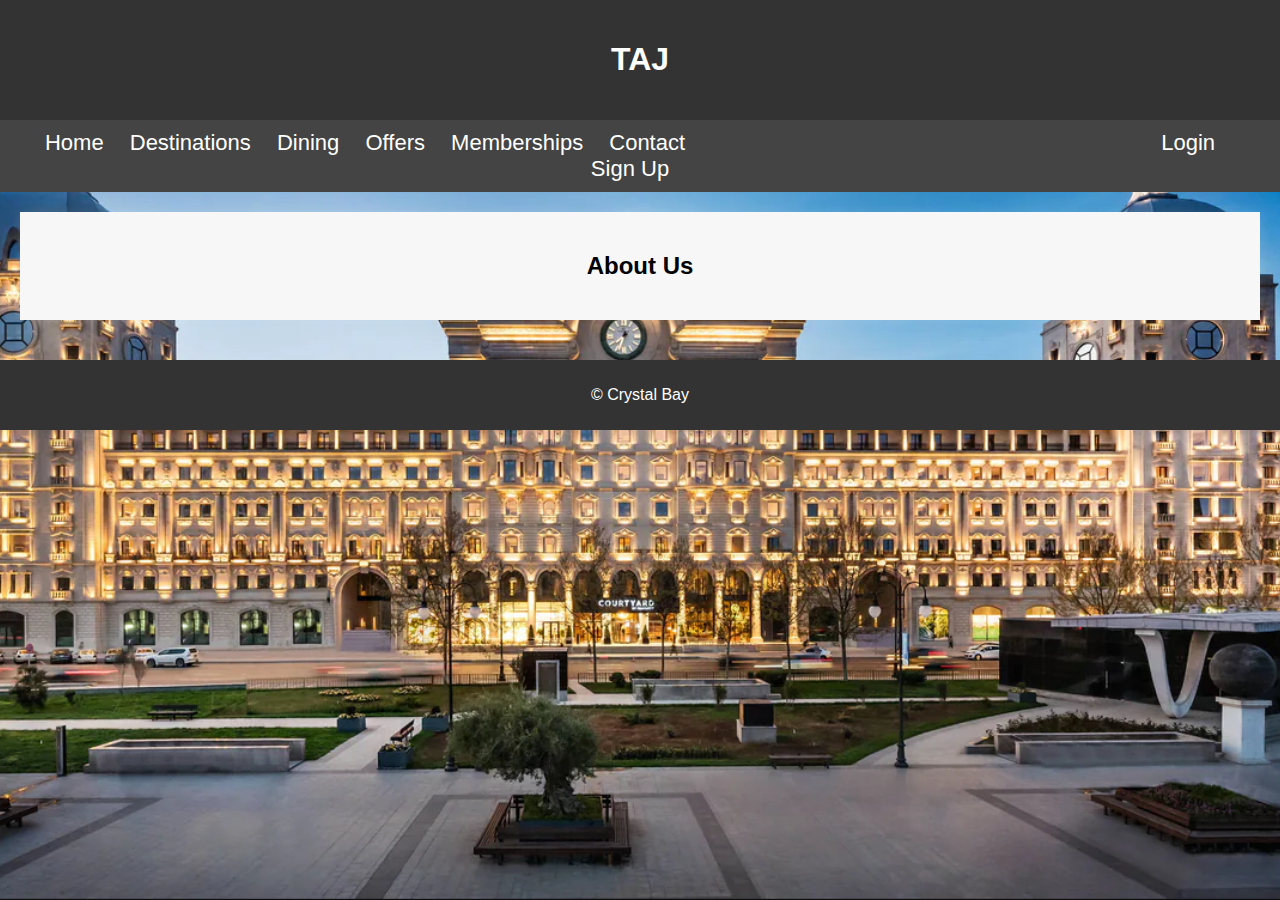
<file: homepage.html>
<!DOCTYPE html>
<html lang="en">
<head>
    <meta charset="UTF-8">
    <meta name="viewport" content="width=device-width, initial-scale=1.0">
    <title>Crystal Bay</title>
    <link rel="stylesheet" href="homepage.css">
</head>
<body>
    <header>
        <h1>TAJ</h1>
    </header>
    <nav>
        <ul class="area">
            <li><a href="#">Home</a></li>
            <li><a href="#">Destinations</a></li>
            <li><a href="#">Dining</a></li>
            <li><a href="#">Offers</a></li>
            <li><a href="#">Memberships</a></li>
            <li><a href="#">Contact</a></li>
            <li id="login_button"><a href="#">Login</a></li>
            <li><a href="#">Sign Up</a></li>

        </ul>
    </nav>
    <main>
        <section>
            <h2>About Us</h2>
        </section>
    </main>
    <footer>
        <p>&copy; Crystal Bay</p>
    </footer>
</body>
</html>
</file>
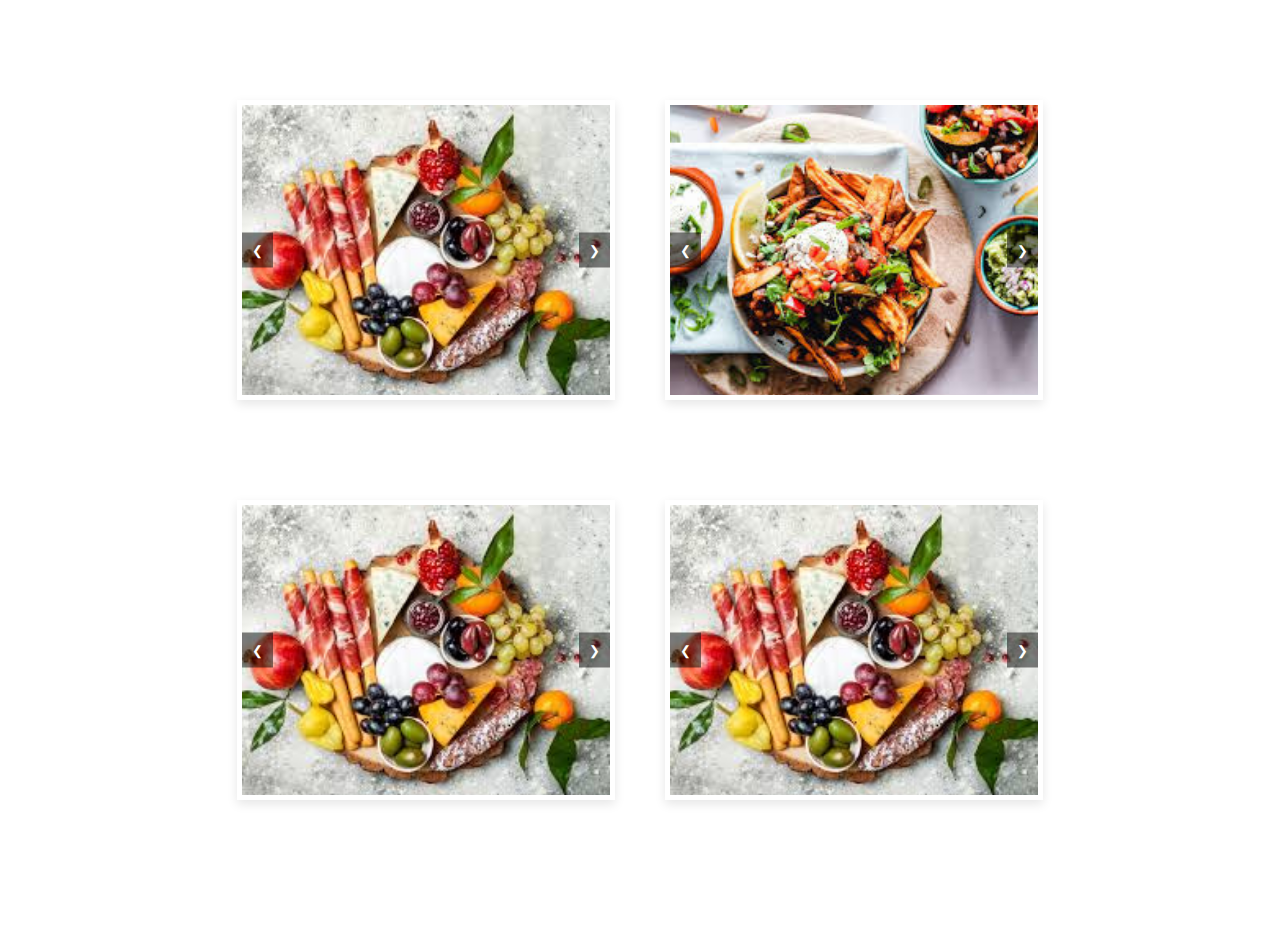
<file: hotelA.html>
<head>
    <link rel="stylesheet" href="book.css">
</head>

<body>

    <div class="row">
        <!-- Collection 1 -->
        <div class="collection1">
            <div class="small">
                <img src="dish1.jpeg" alt="room1" class="smallslide1">
                <img src="dish1.jpeg" alt="room1" class="smallslide1">
                <img src="dish1.jpeg" alt="room1" class="smallslide1">
                <img src="dish1.jpeg" alt="room1" class="smallslide1">
            </div>
            <button class="prev" onclick="moveSlide(-1, 1)">&#10094;</button>
            <button class="next" onclick="moveSlide(1, 1)">&#10095;</button>
            <div class="description">
                <h3>Room 1</h3>
                <p>Spacious room with a view</p>
                <p>Price: $120/night</p>
                <button class="book-now">Book Now</button>
            </div>
        </div>

        <!-- Collection 2 -->
        <div class="collection2">
            <div class="small2">
                <img src="dish2.jpeg" alt="room2" class="smallslide2">
                <img src="dish2.jpeg" alt="room2" class="smallslide2">
                <img src="dish2.jpeg" alt="room2" class="smallslide2">
                <img src="dish2.jpeg" alt="room2" class="smallslide2">
            </div>
            <button class="prev" onclick="moveSlide(-1, 2)">&#10094;</button>
            <button class="next" onclick="moveSlide(1, 2)">&#10095;</button>
            <div class="description">
                <h3>Room 2</h3>
                <p>Cozy room with modern amenities</p>
                <p>Price: $100/night</p>
                <button class="book-now">Book Now</button>
            </div>
        </div>

        <!-- Collection 4 -->
        <div class="collection4">
            <div class="small4">
                <img src="dish1.jpeg" alt="room4" class="smallslide4">
                <img src="dish1.jpeg" alt="room4" class="smallslide4">
                <img src="dish1.jpeg" alt="room4" class="smallslide4">
                <img src="dish1.jpeg" alt="room4" class="smallslide4">
            </div>
            <button class="prev" onclick="moveSlide(-1, 4)">&#10094;</button>
            <button class="next" onclick="moveSlide(1, 4)">&#10095;</button>
            <div class="description">
                <h3>Room 3</h3>
                <p>Luxury suite with private balcony</p>
                <p>Price: $200/night</p>
                <button class="book-now">Book Now</button>
            </div>
        </div>

        <!-- Collection 5 -->
        <div class="collection3">
            <div class="small3">
                <img src="dish1.jpeg" alt="room5" class="smallslide3">
                <img src="dish1.jpeg" alt="room5" class="smallslide3">
                <img src="dish1.jpeg" alt="room5" class="smallslide3">
                <img src="dish1.jpeg" alt="room5" class="smallslide3">
            </div>
            <button class="prev" onclick="moveSlide(-1, 3)">&#10094;</button>
            <button class="next" onclick="moveSlide(1, 3)">&#10095;</button>
            <div class="description">
                <h3>Room 4</h3>
                <p>Elegant room with garden view</p>
                <p>Price: $150/night</p>
                <button class="book-now">Book Now</button>
            </div>
        </div>
    </div>

    <script src="book.js"></script>
</body>
</file>
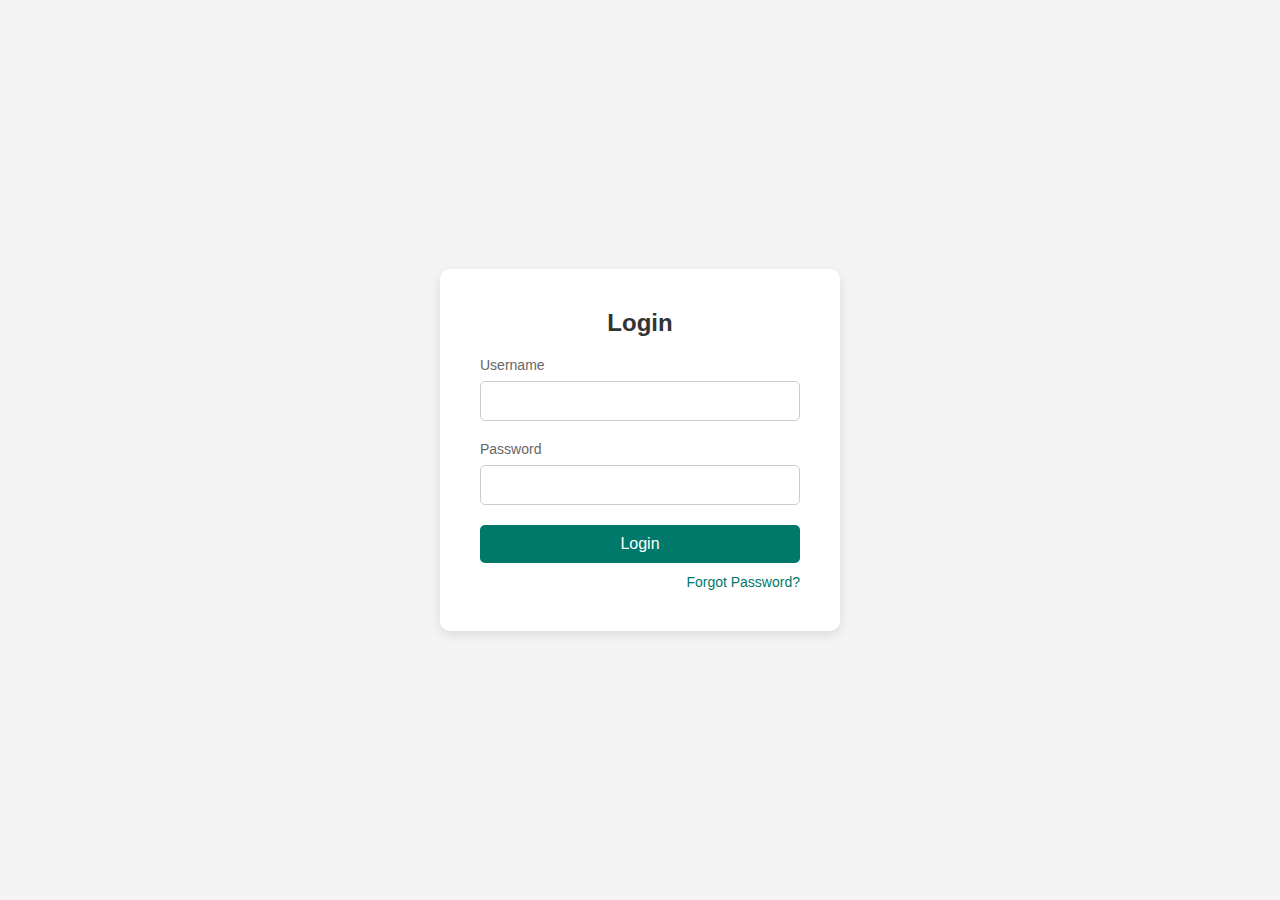
<file: login.html>
<!DOCTYPE html>
<html lang="en">

<head>
    <meta charset="UTF-8">
    <meta name="viewport" content="width=device-width, initial-scale=1.0">
    <title>Minimalist Login Page</title>
    <style>
        /* Basic reset */
        * {
            margin: 0;
            padding: 0;
            box-sizing: border-box;
        }

        body {
            font-family: Arial, sans-serif;
            background-color: #f4f4f4;
            display: flex;
            justify-content: center;
            align-items: center;
            height: 100vh;
        }

        .login-container {
            background-color: white;
            padding: 40px;
            border-radius: 10px;
            box-shadow: 0 4px 12px rgba(0, 0, 0, 0.1);
            width: 100%;
            max-width: 400px;
        }

        h2 {
            text-align: center;
            margin-bottom: 20px;
            color: #333;
            font-size: 24px;
        }

        .form-group {
            margin-bottom: 20px;
        }

        label {
            display: block;
            margin-bottom: 8px;
            color: #666;
            font-size: 14px;
        }

        input[type="text"],
        input[type="password"] {
            width: 100%;
            padding: 10px;
            border: 1px solid #ccc;
            border-radius: 5px;
            font-size: 16px;
        }

        input[type="submit"] {
            width: 100%;
            padding: 10px;
            background-color: #00796b;
            border: none;
            color: white;
            border-radius: 5px;
            font-size: 16px;
            cursor: pointer;
            transition: background-color 0.3s ease;
        }

        input[type="submit"]:hover {
            background-color: #004d40;
        }

        .forgot-password {
            text-align: right;
            margin-top: 10px;
        }

        .forgot-password a {
            color: #00796b;
            text-decoration: none;
            font-size: 14px;
        }

        .forgot-password a:hover {
            text-decoration: underline;
        }
    </style>
</head>

<body>

    <div class="login-container">
        <h2>Login</h2>
        <form action="#" method="post">
            <div class="form-group">
                <label for="username">Username</label>
                <input type="text" id="username" name="username" required>
            </div>
            <div class="form-group">
                <label for="password">Password</label>
                <input type="password" id="password" name="password" required>
            </div>
            <input type="submit" value="Login">
            <div class="forgot-password">
                <a href="#">Forgot Password?</a>
            </div>
        </form>
    </div>

</body>

</html>
</file>
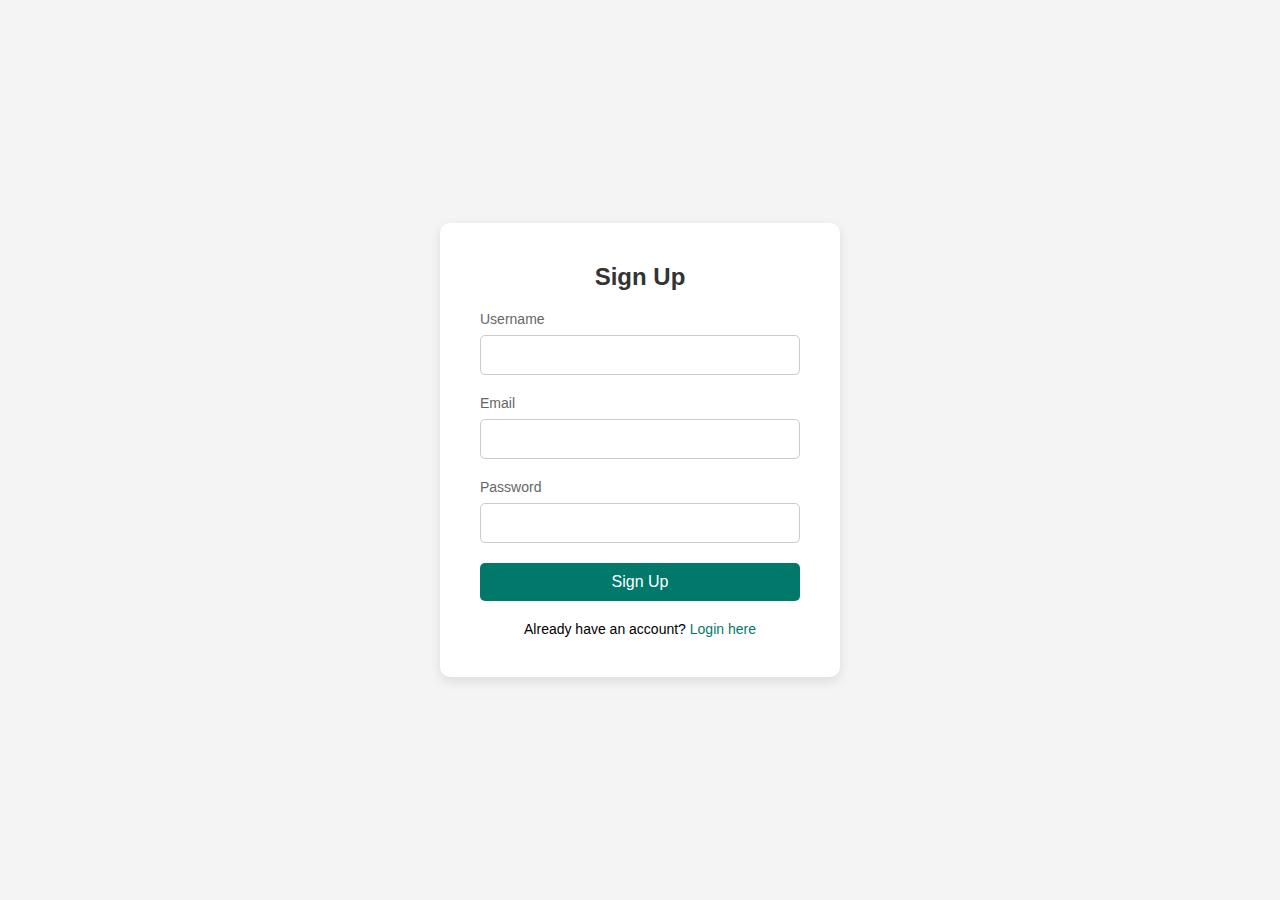
<file: signup.html>
<!DOCTYPE html>
<html lang="en">

<head>
    <meta charset="UTF-8">
    <meta name="viewport" content="width=device-width, initial-scale=1.0">
    <title>Minimalist Sign-Up Page</title>
    <style>
        /* Basic reset */
        * {
            margin: 0;
            padding: 0;
            box-sizing: border-box;
        }

        body {
            font-family: Arial, sans-serif;
            background-color: #f4f4f4;
            display: flex;
            justify-content: center;
            align-items: center;
            height: 100vh;
        }

        .signup-container {
            background-color: white;
            padding: 40px;
            border-radius: 10px;
            box-shadow: 0 4px 12px rgba(0, 0, 0, 0.1);
            width: 100%;
            max-width: 400px;
        }

        h2 {
            text-align: center;
            margin-bottom: 20px;
            color: #333;
            font-size: 24px;
        }

        .form-group {
            margin-bottom: 20px;
        }

        label {
            display: block;
            margin-bottom: 8px;
            color: #666;
            font-size: 14px;
        }

        input[type="text"],
        input[type="email"],
        input[type="password"] {
            width: 100%;
            padding: 10px;
            border: 1px solid #ccc;
            border-radius: 5px;
            font-size: 16px;
        }

        input[type="submit"] {
            width: 100%;
            padding: 10px;
            background-color: #00796b;
            border: none;
            color: white;
            border-radius: 5px;
            font-size: 16px;
            cursor: pointer;
            transition: background-color 0.3s ease;
        }

        input[type="submit"]:hover {
            background-color: #004d40;
        }

        .login-link {
            text-align: center;
            margin-top: 20px;
            font-size: 14px;
        }

        .login-link a {
            color: #00796b;
            text-decoration: none;
        }

        .login-link a:hover {
            text-decoration: underline;
        }
    </style>
</head>

<body>

    <div class="signup-container">
        <h2>Sign Up</h2>
        <form action="/signup" method="post">
            <div class="form-group">
                <label for="username">Username</label>
                <input type="text" id="username" name="username" required>
            </div>
            <div class="form-group">
                <label for="email">Email</label>
                <input type="email" id="email" name="email" required>
            </div>
            <div class="form-group">
                <label for="password">Password</label>
                <input type="password" id="password" name="password" required>
            </div>
            <input type="submit" value="Sign Up">
        </form>
        <div class="login-link">
            Already have an account? <a href="login.html">Login here</a>
        </div>
    </div>

</body>

</html>
</file>
<file: homepage.css>
body {
    font-family: Arial, sans-serif;
    margin: 0;
    padding: 0;

    background-image: url('hotel top image.png');
    /* Add your image URL here */
    background-size: cover;
    /* Ensures the image covers the entire page */
    background-position: top;
    /* Keeps the image positioned at the top */
    background-repeat: no-repeat;
    /* Prevents the image from repeating */
    background-attachment: fixed;
    /* Keeps the image fixed on the screen */
}

header {
    background-color: #333;
    color: #fff;
    padding: 20px;
    text-align: center;
}

.area {
    font-size: 22px;
    font-weight: 100;
    font-style: inherit;
}

.btn {
    display: flex;
    gap: 20px;
    padding: 15px 30px;
    background-color: #00796b;
    border: none;
    border-radius: 5px;
    color: white;
    font-size: 18px;
    cursor: pointer;
    transition: background-color 0.3s ease, transform 0.1s ease;
    outline: none;
}

.btn:hover {
    background-color: #004d40;
}

/* Animation effect for the button on click */
.btn:active {
    transform: scale(0.95);
    background-color: #00695c;
    /* Slightly darker shade when clicked */
}

/* Style specific for sign-up button */
.btn-signup {
    background-color: #FF5722;
}

#login_button {
    margin-left: 450px;
}

nav {
    background-color: #444;
    padding: 10px;
    text-align: center;
}

nav ul {
    list-style: none;
    margin: 0;
    padding: 0;
}

nav li {
    display: inline-block;
    margin-right: 20px;
}

nav a {
    color: #fff;
    text-decoration: none;
}

main {
    display: block;
    padding: 20px;
}

/* book a stay */
.booking-section {
    background-color: #fff;
    border-radius: 10px;
    padding: 40px;
    max-width: 800px;
    margin: 50px auto;
    box-shadow: 0 4px 12px rgba(0, 0, 0, 0.1);
}

#bookstay_label {
    display: block;
    margin-bottom: 10px;
    font-size: 14px;
    color: #333;
}

select,
input[type="date"],
input[type="number"] {
    width: 100%;
    padding: 10px;
    font-size: 16px;
    border: 1px solid #ddd;
    border-radius: 5px;
}

.form-row {
    display: flex;
    gap: 20px;
    margin-bottom: 20px;
}

.form-row .form-group {
    flex: 1;
}

.btn-submit {
    width: 100%;
    padding: 15px;
    background-color: #00796b;
    border: none;
    color: white;
    font-size: 16px;
    border-radius: 5px;
    cursor: pointer;
    transition: background-color 0.3s ease;
}

.btn-submit:hover {
    background-color: #004d40;
}

@media (max-width: 768px) {
    .form-row {
        flex-direction: column;
    }
}

/* signature dining */

.container {

    margin: 0 auto;
    padding: 2rem;
    background-color: #dccdcd;
    margin-bottom: 40px;
}

h1,
h2 {
    text-align: center;
}

.signature-intro {
    text-align: center;
    margin-bottom: 3rem;
}

.signature-intro p {
    font-size: 1.2rem;
    color: #555;
}

.dining-options {
    display: flex;
    justify-content: space-around;
    flex-wrap: wrap;
}

.option {
    text-align: center;
    width: 30%;
    margin-bottom: 2rem;
}

.option img {
    width: 100px;
    height: 100px;
    object-fit: cover;
}

.explore-button {
    display: block;
    margin: 2rem auto;
    padding: 0.8rem 1.5rem;
    background-color: #c89f74;
    color: white;
    text-decoration: none;
    border-radius: 5px;
    transition: background-color 0.3s ease;
}

.explore-button:hover {
    background-color: #b18960;
}

.homepage-imgs {

    display: flex;
    align-items: center;
    /* Aligns text vertically centered with the image */
    gap: 500px;
    /* Space between image and text */
}

.homepage-imgs:nth-child(odd) {
    flex-direction: row-reverse;
    /* Reverses order for odd containers */
}

.homepage-imgs img {

    max-width: 500px;
    height: auto;
}

.homepage-imgs .homepage-imgs-text {
    font-size: 18px;
    color: #000000;
    font-family: 'Courier New', Courier, monospace;
    font-weight: 100;
}

section {
    background-color: #f7f7f7;
    padding: 20px;
    margin-bottom: 20px;
    box-shadow: 0 0 10px rgba(255, 255, 255, 0.1);
}

footer {
    background-color: #333;
    color: #fff;
    padding: 10px;
    text-align: center;
    clear: both;
}
</file>
<file: book.css>
* {
    padding: 0;
    margin: 0;
    box-sizing: border-box;
}

/* Flexbox for aligning collections */
.row {
    display: flex;
    flex-wrap: wrap;
    justify-content: center;
    align-items: center;
    gap: 50px;
    /* Adjust spacing between collections */
    margin: 100px;
    margin-top: 100px;
}

.collection1,
.collection2,
.collection4,
.collection3 {
    position: relative;
    max-width: 35%;
    height: 300px;
    overflow: hidden;
    border: 5px solid #fff;
    box-shadow: 0 4px 10px rgba(0, 0, 0, 0.1);
    margin-bottom: 50px;
    /* Add space below each collection for the description */
}

.small,
.small2,
.small4,
.small3 {
    display: flex;
    transition: transform 0.5s ease-in-out;
}

.smallslide1,
.smallslide2,
.smallslide4,
.smallslide3 {
    width: 100%;
    height: 300px;
    object-fit: cover;
}

button.prev,
button.next {
    position: absolute;
    top: 50%;
    transform: translateY(-50%);
    background-color: rgba(0, 0, 0, 0.5);
    color: white;
    border: none;
    padding: 10px;
    cursor: pointer;
    z-index: 10;
}

button.prev {
    left: 0;
}

button.next {
    right: 0;
}

button.prev:hover,
button.next:hover {
    background-color: rgba(0, 0, 0, 0.8);
}

/* Styling the description section under each collection */
.description {
    text-align: center;
    margin-top: 15px;
}

.description h3 {
    font-size: 20px;
    margin-bottom: 5px;
}

.description p {
    font-size: 16px;
    margin-bottom: 5px;
}

.book-now {
    background-color: #007BFF;
    color: white;
    padding: 10px 20px;
    border: none;
    cursor: pointer;
    margin-top: 10px;
}

.book-now:hover {
    background-color: #0056b3;
}
</file>
